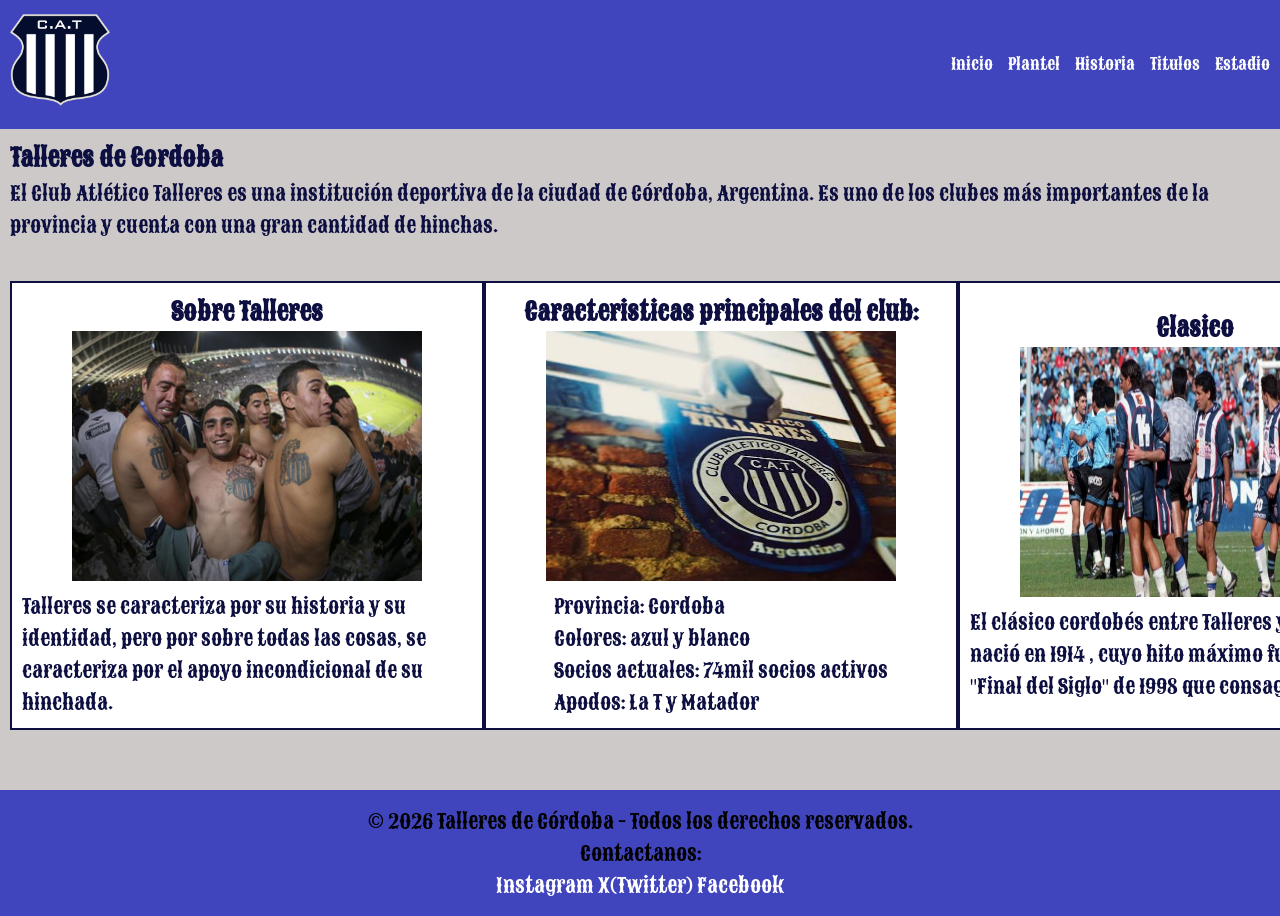
<file: Preentrega3Coder/index.html>
<!DOCTYPE html>
<html lang="en">
<head>
    <meta charset="UTF-8">
    <meta name="viewport" content="width=device-width, initial-scale=1.0">
    <title>Talleres de Cordoba</title>
    <link rel="stylesheet" href="styles/styles.css">
</head>
<body>
    <header>
        <nav class="navbar">
            <div class="logo">
                <figure>
                    <img class="escudotalleres" src="assets/escudotalleres.jpg" alt="Escudo de Talleres de Cordoba">
                </figure>
            </div>
            <ul class="nav-menu">
                <li><a href="index.html">Inicio</a></li>
                <li><a href="pages/plantel.html">Plantel</a></li>
                <li><a href="pages/historia.html">Historia</a></li>
                <li><a href="pages/titulos.html">Titulos</a></li>
                <li><a href="pages/estadio.html">Estadio</a></li>
            </ul>
        </nav>
    </header>
    <main>
        <section class="presentacion">
            <h1>Talleres de Cordoba</h1>
            <p>El Club Atlético Talleres es una institución deportiva de la ciudad
                de Córdoba, Argentina. Es uno de los clubes más importantes de la
                provincia y cuenta con una gran cantidad de hinchas.</p>
        </section>
        <div class="tarjetas">
            <section class="card">
                <h2>Sobre Talleres</h2>
                <figure>
                    <img class="img-card" src="assets/hinchas.jpg" alt="Hinchas de Talleres">
                </figure>
                    <p>Talleres se caracteriza por su historia y su identidad, pero por sobre todas las cosas,
                        se caracteriza por el apoyo incondicional de su hinchada.
                    </p>
            </section>
            <section class="card">
                <h2>Caracteristicas principales del club:</h2>
                <figure>
                    <img class="img-card" src="assets/cordobatalleres.jpg" alt="Estandarte de Talleres">
                </figure>
                <ul>
                    <li>Provincia: Cordoba</li>
                    <li>Colores: azul y blanco</li>
                    <li>Socios actuales: 74mil socios activos</li>
                    <li>Apodos: La T y Matador</li>
                </ul>
            </section>
            <section class="card">
                <h2>Clasico</h2>
                <figure>
                    <img class="img-card" src="assets/clasico.jpg" alt="Final del siglo entre Talleres y Belgrano">
                </figure>
                <p>El clásico cordobés entre Talleres y Belgrano nació en 1914 , cuyo hito máximo 
                    fue la recordada "Final del Siglo" de 1998 que consagró a la "T"</p>
            </section>
        </div>
    </main>
    <footer>
        <p>&copy; 2026 Talleres de Córdoba - Todos los derechos reservados.</p>
        <p>
            Contactanos:<br>
            <a href="https://www.instagram.com/tallerescbaoficial/?hl=es">Instagram</a>
            <a href="https://x.com/CATalleresdecba">X(Twitter)</a>
            <a href="https://www.facebook.com/CATalleres/">Facebook</a>
        </p>
    </footer>
</body>
</html>
</file>
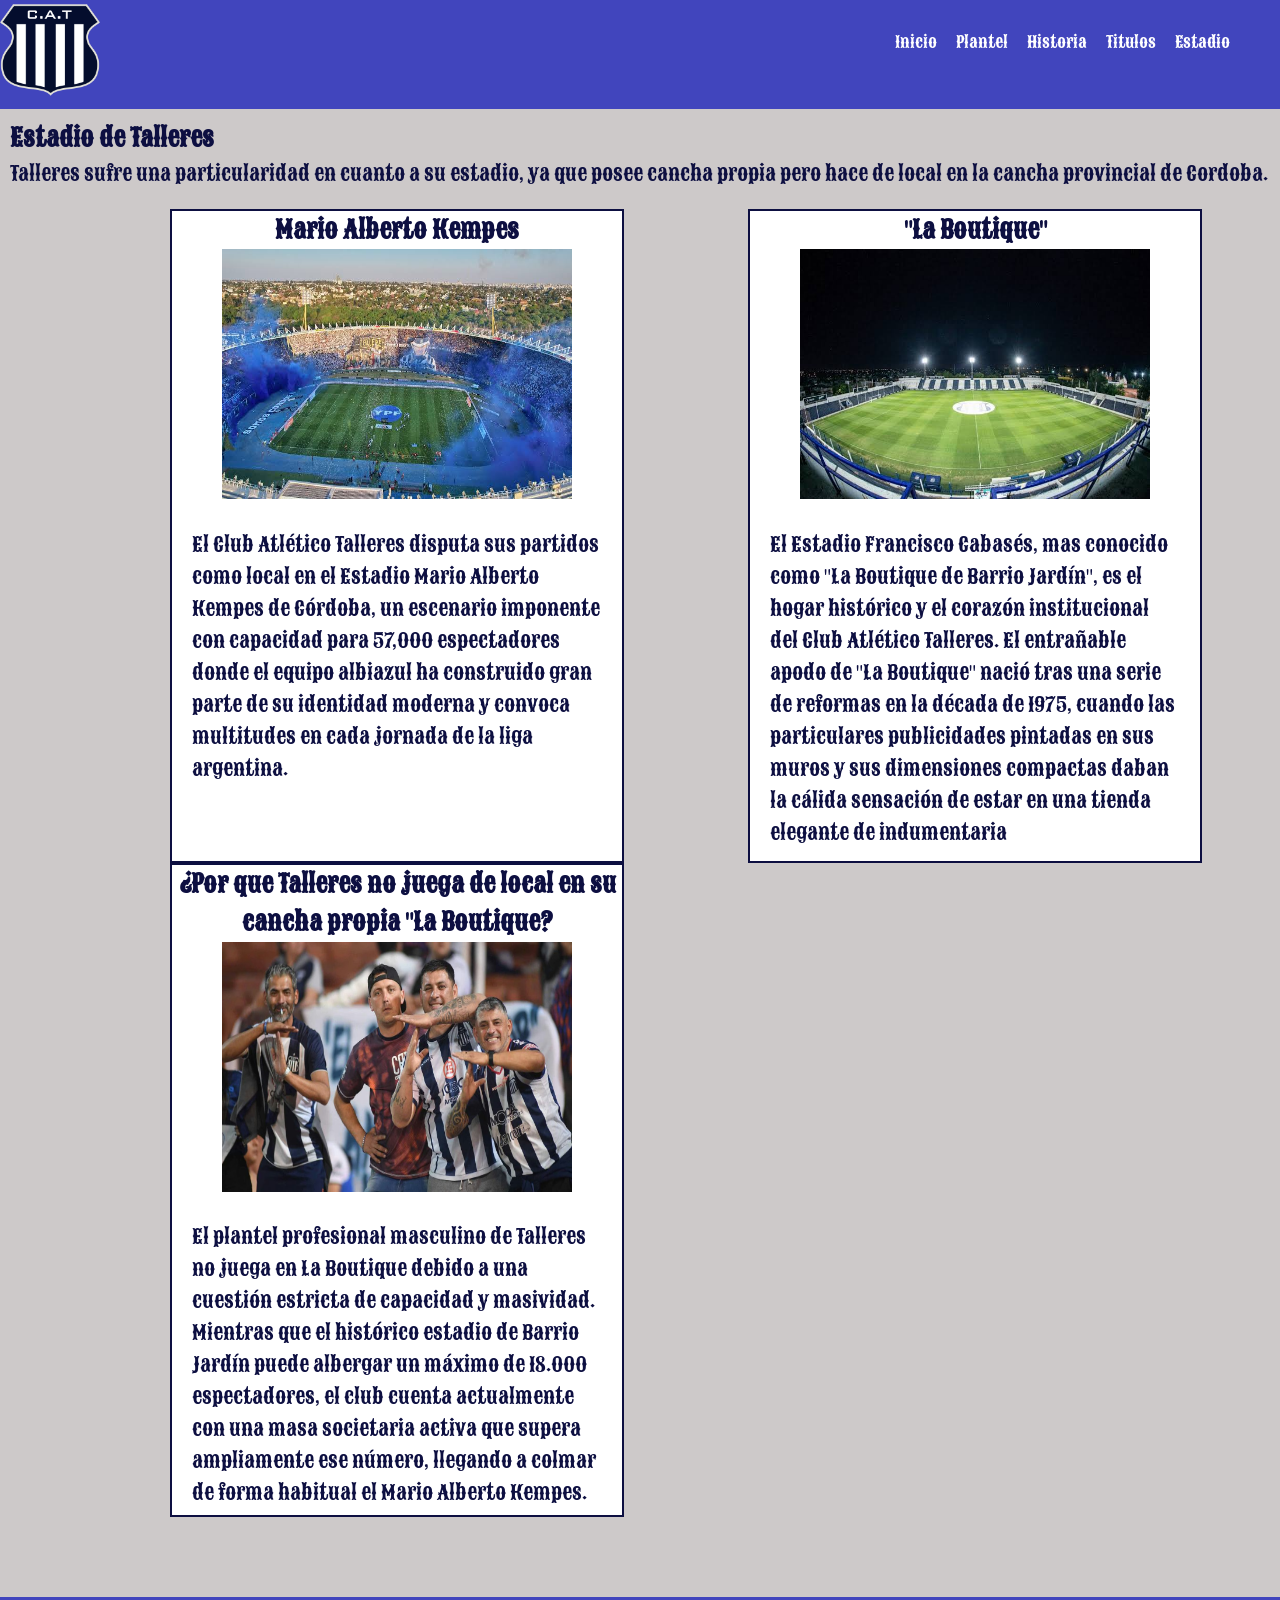
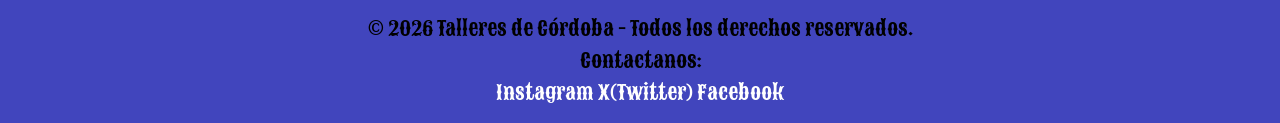
<file: Preentrega3Coder/pages/estadio.html>
<!DOCTYPE html>
<html lang="en">
<head>
    <meta charset="UTF-8">
    <meta name="viewport" content="width=device-width, initial-scale=1.0">
    <title>Talleres de Cordoba</title>
    <link rel="stylesheet" href="../styles/styles.css">
</head>
<body>
    <header>
        <nav class="navbar-noflex">
            <div class="logo">
                <figure>
                    <img class="escudotalleres" src="../assets/escudotalleres.jpg" alt="Escudo de Talleres de Cordoba">
                </figure>
            </div>
            <ul class="nav-menu-noflex">
                <li><a href="../index.html">Inicio</a></li>
                <li><a href="plantel.html">Plantel</a></li>
                <li><a href="historia.html">Historia</a></li>
                <li><a href="titulos.html">Titulos</a></li>
                <li><a href="estadio.html">Estadio</a></li>
            </ul>
        </nav>
    </header>
    <main>
        <section class="estadio">
            <h1>Estadio de Talleres</h1>
            <p>Talleres sufre una particularidad en cuanto a su estadio, ya que posee cancha propia
                pero hace de local en la cancha provincial de Cordoba.</p>
        </section>
        <div class="tarjetas-noflex">
            <section class="tarjeta-noflex">
                <h2>Mario Alberto Kempes</h2>
                <figure>
                    <img class="img-card" src="../assets/fotoestadio1.jpg" alt="Foto del Mario Alberto Kempes">
                </figure>
                <p>El Club Atlético Talleres disputa sus partidos como local en el Estadio Mario Alberto Kempes de Córdoba, 
                    un escenario imponente con capacidad para 57,000 espectadores donde el 
                    equipo albiazul ha construido gran parte de su identidad moderna y convoca multitudes en cada jornada de la liga argentina.
                </p>
            </section>
            <section class="tarjeta-noflex">
                <h2>"La Boutique"</h2>
                <figure>
                    <img class="img-card" src="../assets/fotoestadio2.jpg" alt="Foto del estadio La Boutique de barrio Jardin">
                </figure>
                <p>
                 El Estadio Francisco Cabasés, mas conocido como "La Boutique de Barrio Jardín", es el hogar histórico y 
                el corazón institucional del Club Atlético Talleres. El entrañable apodo de "La Boutique" nació tras una serie de reformas en la década de 1975, 
                cuando las particulares publicidades pintadas en sus muros y sus dimensiones compactas daban la cálida sensación de estar en una tienda elegante de indumentaria
                </p>
            </section>
            <section class="tarjeta-noflex">
                <h2>¿Por que Talleres no juega de local en su cancha propia "La Boutique?</h2>
                <figure>
                    <img class="img-card" src="../assets/fotoestadio3.jpg" alt="Hinchas de Talleres haciendo la T">
                </figure>
                <p>El plantel profesional masculino de Talleres no juega en La Boutique debido a una cuestión estricta de capacidad y
                 masividad. Mientras que el histórico estadio de Barrio Jardín puede albergar un máximo de 18.000 espectadores, 
                 el club cuenta actualmente con una masa societaria activa que supera ampliamente ese número, 
                llegando a colmar de forma habitual el Mario Alberto Kempes.</p>
            </section>
        </div>
    </main>
    <footer class="footer-noflex">
        <p>&copy; 2026 Talleres de Córdoba - Todos los derechos reservados.</p>
        <p>
            Contactanos:<br>
            <a href="https://www.instagram.com/tallerescbaoficial/?hl=es">Instagram</a>
            <a href="https://x.com/CATalleresdecba">X(Twitter)</a>
            <a href="https://www.facebook.com/CATalleres/">Facebook</a>
        </p>
    </footer>
</body>
</html>
</file>
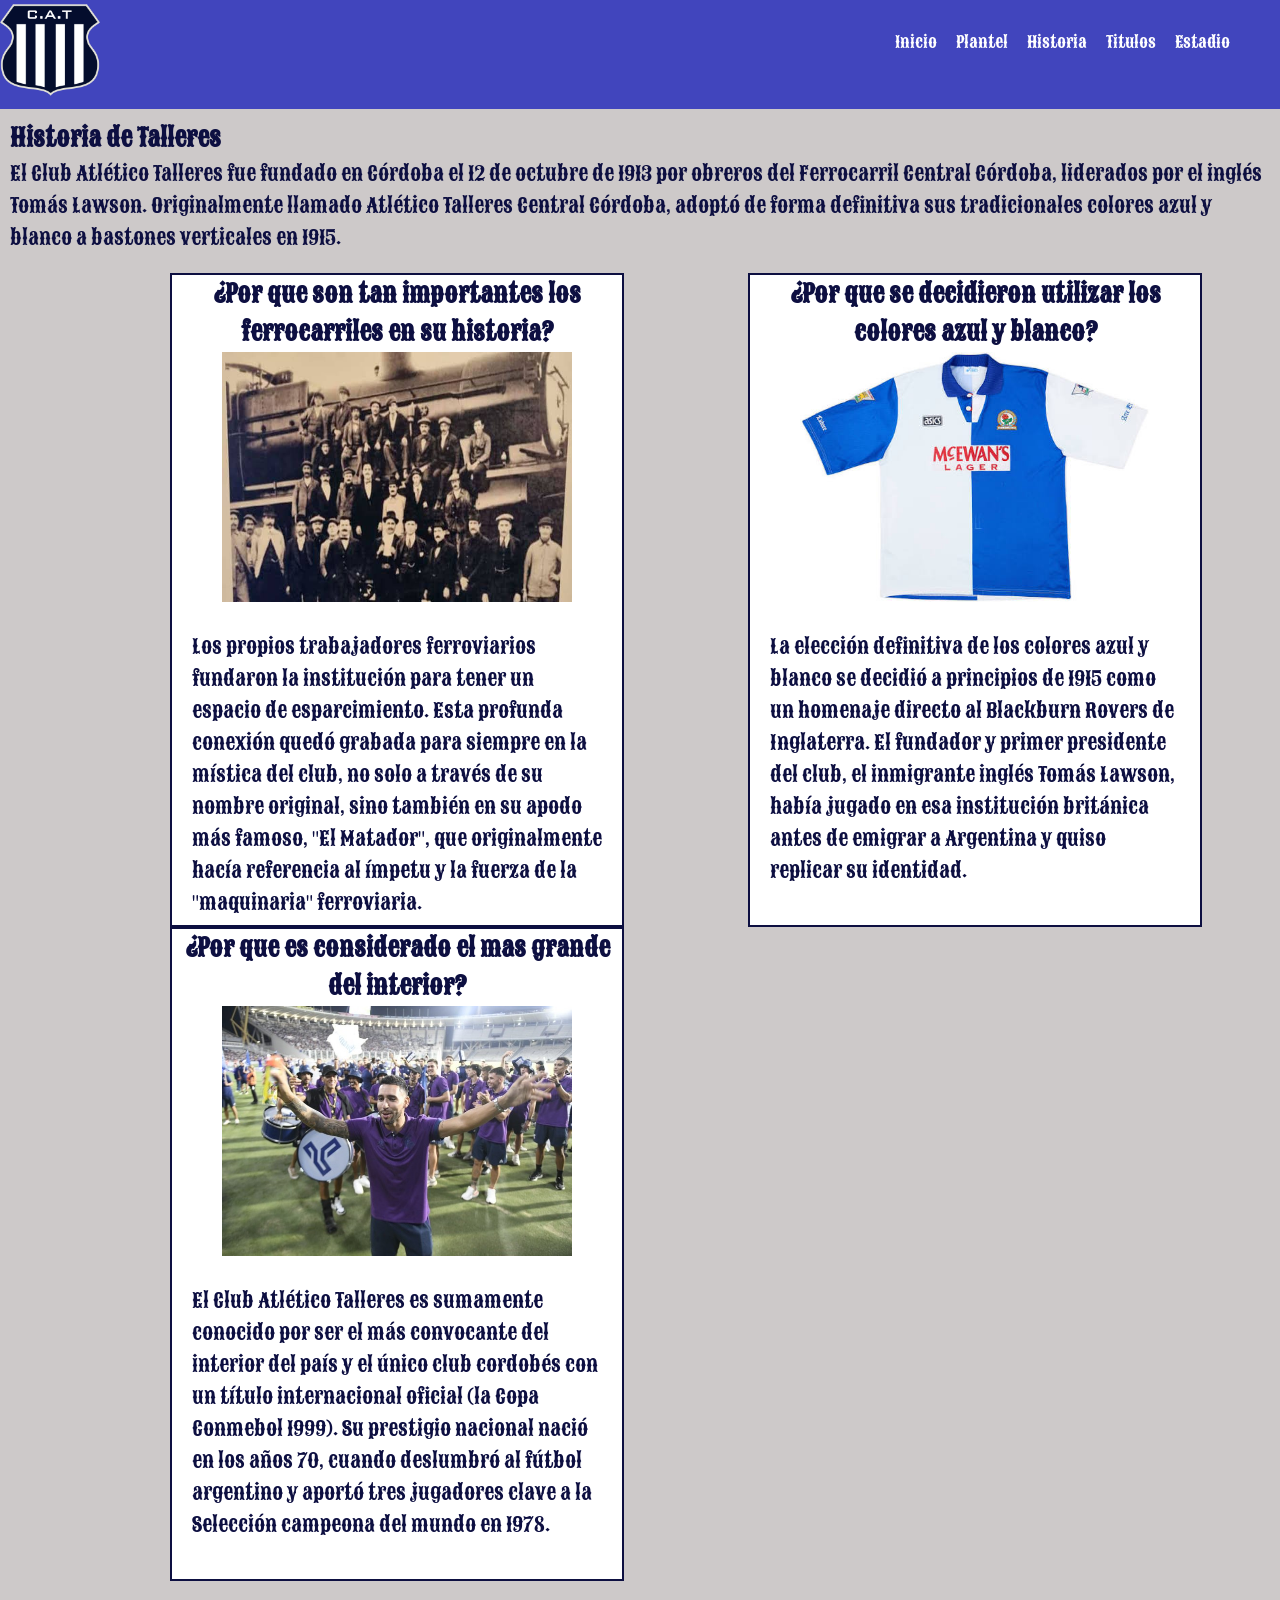
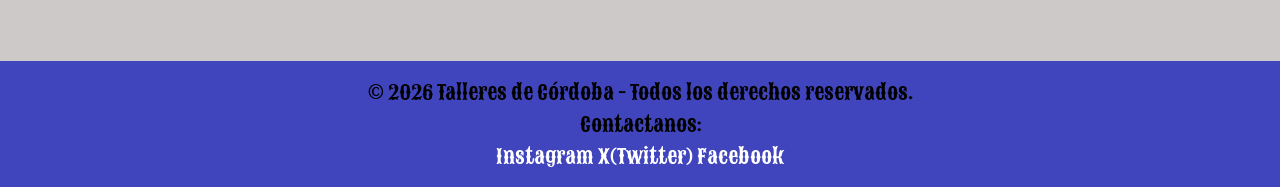
<file: Preentrega3Coder/pages/historia.html>
<!DOCTYPE html>
<html lang="en">
<head>
    <meta charset="UTF-8">
    <meta name="viewport" content="width=device-width, initial-scale=1.0">
    <title>Talleres de Cordoba</title>
    <link rel="stylesheet" href="../styles/styles.css">
</head>
<body>
    <header>
        <nav class="navbar-noflex">
            <div class="logo">
                <figure>
                    <img class="escudotalleres" src="../assets/escudotalleres.jpg" alt="Escudo de Talleres de Cordoba">
                </figure>
            </div>
            <ul class="nav-menu-noflex">
                <li><a href="../index.html">Inicio</a></li>
                <li><a href="plantel.html">Plantel</a></li>
                <li><a href="historia.html">Historia</a></li>
                <li><a href="titulos.html">Titulos</a></li>
                <li><a href="estadio.html">Estadio</a></li>
            </ul>
        </nav>
    </header>
    <main>
        <section class="historia">
            <h1>Historia de Talleres</h1>
            <p>El Club Atlético Talleres fue fundado en Córdoba el 12 de octubre de 1913 por obreros del Ferrocarril Central Córdoba, 
                    liderados por el inglés Tomás Lawson. Originalmente llamado Atlético Talleres Central Córdoba, 
                     adoptó de forma definitiva sus tradicionales colores 
                    azul y blanco a bastones verticales en 1915.</p>
        </section>
        <div class="tarjetas-noflex">
            <section class="tarjeta-noflex">
                <h2>¿Por que son tan importantes los ferrocarriles en su historia?</h2>
                <figure>
                    <img class="img-card" src="../assets/fotohistoria1.jpg" alt="Primeros años de talleres">
                </figure>
                <p>Los propios trabajadores ferroviarios fundaron la institución para tener un espacio de esparcimiento. Esta profunda conexión quedó grabada para siempre en la mística del club, no solo a través de su nombre original, 
                sino también en su apodo más famoso, "El Matador", que originalmente hacía referencia al ímpetu y la fuerza de la "maquinaria" ferroviaria.
                </p>
            </section>
            <section class="tarjeta-noflex">
                <h2>¿Por que se decidieron utilizar los colores azul y blanco?</h2>
                <figure>
                    <img class="img-card" src="../assets/fotohistoria2.jpg" alt="Camiseta de Blackburn Rovers">
                </figure>
                <p>
                    La elección definitiva de los colores azul y blanco se decidió a principios de 1915 como un homenaje directo al 
                Blackburn Rovers de Inglaterra. El fundador y primer presidente del club, el inmigrante inglés Tomás Lawson, había 
                jugado en esa institución británica antes de emigrar a Argentina y quiso replicar su identidad.
                </p>
            </section>
            <section class="tarjeta-noflex">
                <h2>¿Por que es  considerado el mas grande del interior?</h2>
                <figure>
                    <img class="img-card" src="../assets/fotohistoria3.jpg" alt="Plantel festejando consagracion en 2024">
                </figure>
                <p>El Club Atlético Talleres es sumamente conocido por ser el más convocante del interior del país y el
                único club cordobés con un título internacional oficial (la Copa Conmebol 1999). Su prestigio nacional nació 
                en los años 70, cuando deslumbró al fútbol argentino y aportó tres jugadores clave 
                a la Selección campeona del mundo en 1978.</p>
            </section>
        </div>
    </main>
    <footer class="footer-noflex">
        <p>&copy; 2026 Talleres de Córdoba - Todos los derechos reservados.</p>
        <p>
            Contactanos:<br>
            <a href="https://www.instagram.com/tallerescbaoficial/?hl=es">Instagram</a>
            <a href="https://x.com/CATalleresdecba">X(Twitter)</a>
            <a href="https://www.facebook.com/CATalleres/">Facebook</a>
        </p>
    </footer>
</body>
</html>
</file>
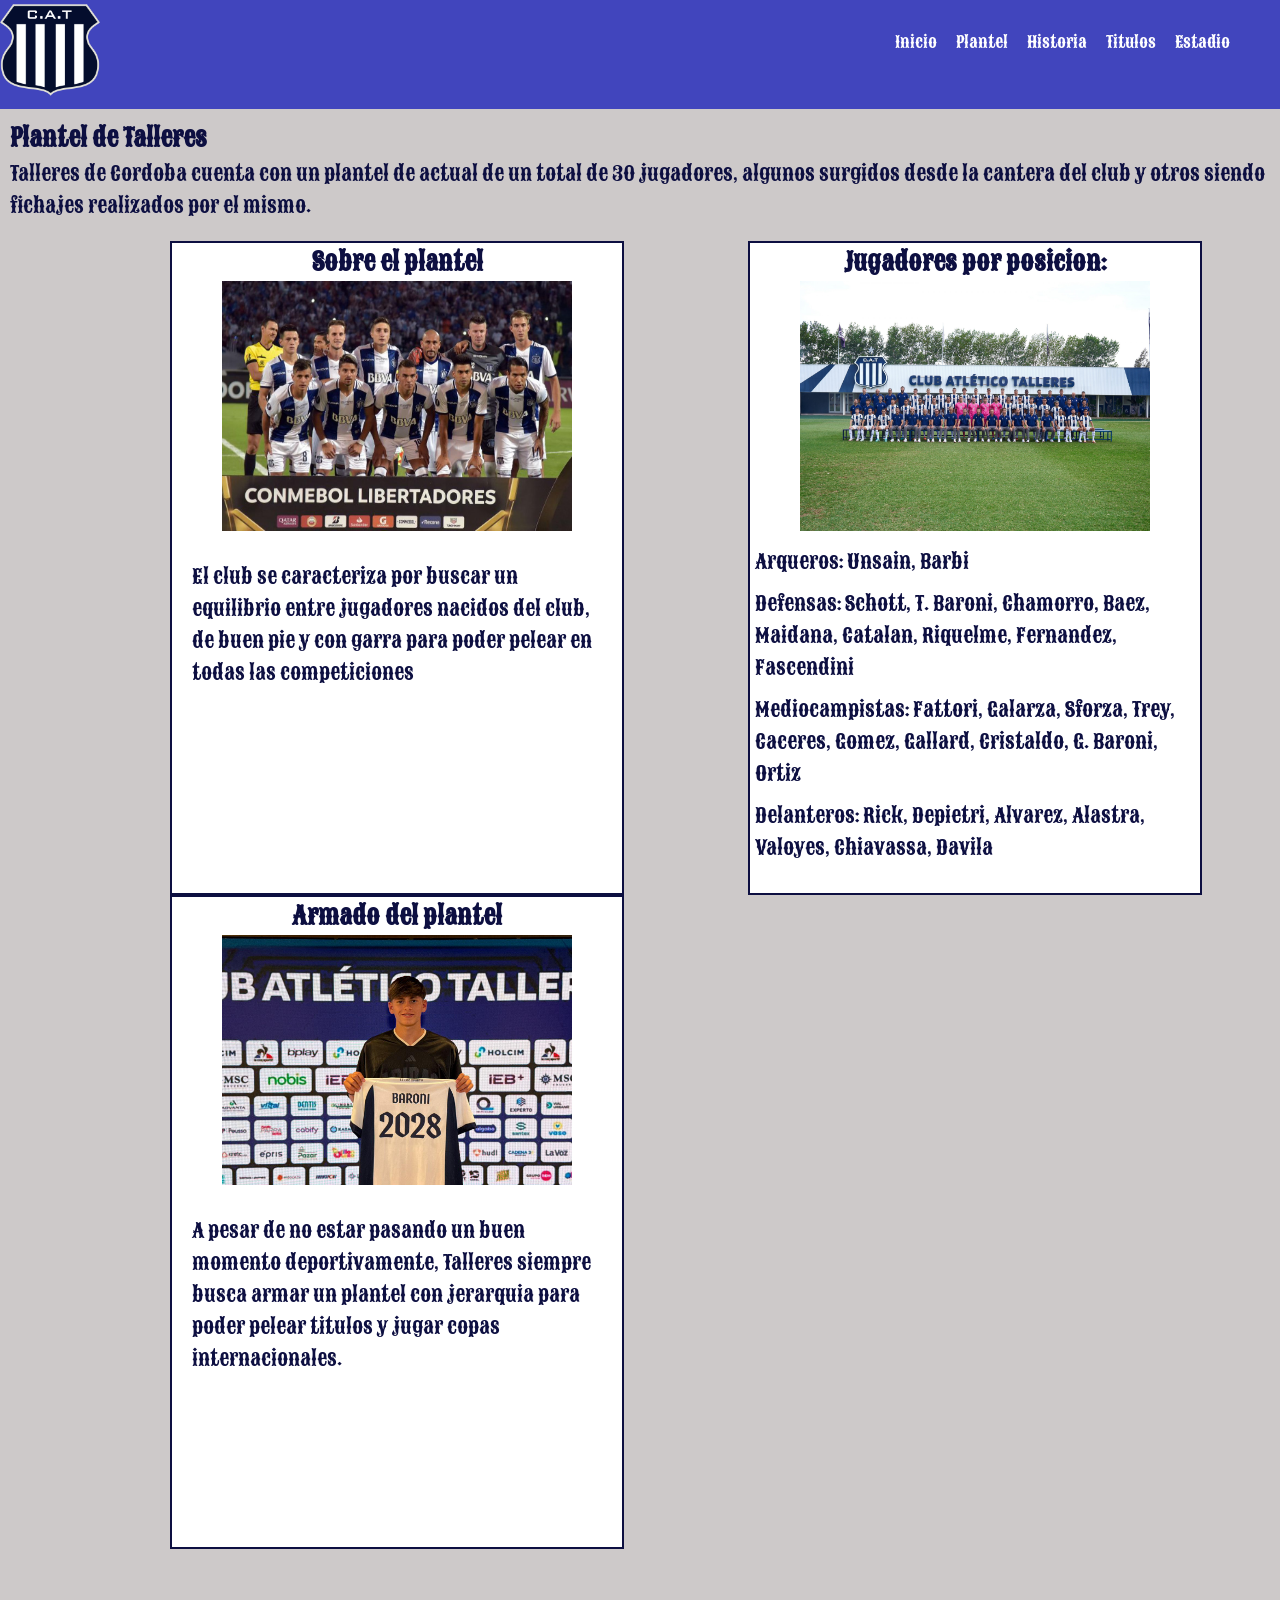
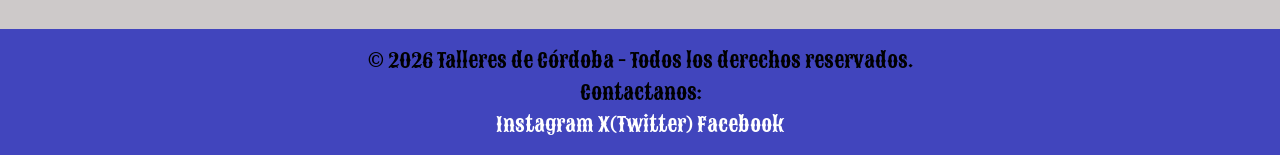
<file: Preentrega3Coder/pages/plantel.html>
<!DOCTYPE html>
<html lang="en">
<head>
    <meta charset="UTF-8">
    <meta name="viewport" content="width=device-width, initial-scale=1.0">
    <title>Talleres de Cordoba</title>
    <link rel="stylesheet" href="../styles/styles.css">
</head>
<body>
    <header>
        <nav class="navbar-noflex">
            <div class="logo">
                <figure>
                    <img class="escudotalleres" src="../assets/escudotalleres.jpg" alt="Escudo de Talleres de Cordoba">
                </figure>
            </div>
            <ul class="nav-menu-noflex">
                <li><a href="../index.html">Inicio</a></li>
                <li><a href="plantel.html">Plantel</a></li>
                <li><a href="historia.html">Historia</a></li>
                <li><a href="titulos.html">Titulos</a></li>
                <li><a href="estadio.html">Estadio</a></li>
            </ul>
        </nav>
    </header>
    <main>
        <section class="plantel">
            <h1>Plantel de Talleres</h1>
            <p>Talleres de Cordoba cuenta con un plantel de actual de un total de 30 jugadores, algunos surgidos
                desde la cantera del club y otros siendo fichajes realizados por el mismo.</p>
        </section>
        <div class="tarjetas-noflex">
            <section class="tarjeta-noflex">
                <h2>Sobre el plantel</h2>
                <figure>
                    <img class="img-card" src="../assets/plantelfoto1.jpg" alt="Plantel de Talleres en foto reglamentaria.">
                </figure>
                    <p>El club se caracteriza por buscar un equilibrio entre jugadores nacidos del club, de buen pie y con garra
                        para poder pelear en todas las competiciones
                    </p>
            </section>
            <section class="tarjeta-noflex">
                <h2>Jugadores por posicion:</h2>
                <figure>
                    <img class="img-card" src="../assets/plantelfoto2.jpg" alt="Plantel de Talleres.">
                </figure>
                <ul class="jugador-posicion">
                    <li>Arqueros: Unsain, Barbi</li>
                    <li>Defensas: Schott, T. Baroni, Chamorro, Baez, Maidana, 
                    Catalan, Riquelme, Fernandez, Fascendini</li>
                    <li>Mediocampistas: Fattori, Galarza, Sforza, Trey, Caceres, 
                        Gomez, Gallard, Cristaldo, G. Baroni, Ortiz</li>
                    <li>Delanteros: Rick, Depietri, Alvarez, Alastra, Valoyes, Chiavassa, Davila</li>
                </ul>
            </section>
            <section class="tarjeta-noflex">
                <h2>Armado del plantel</h2>
                <figure>
                    <img class="img-card" src="../assets/fotoplantel3.jpg" alt="Renovacion de Giovanni Baroni.">
                </figure>
                <p>A pesar de no estar pasando un buen momento deportivamente, Talleres siempre
                busca armar un plantel con jerarquia para poder pelear titulos y jugar copas internacionales.</p>
            </section>
        </div>
    </main>
    <footer class="footer-noflex">
        <p>&copy; 2026 Talleres de Córdoba - Todos los derechos reservados.</p>
        <p>
            Contactanos:<br>
            <a href="https://www.instagram.com/tallerescbaoficial/?hl=es">Instagram</a>
            <a href="https://x.com/CATalleresdecba">X(Twitter)</a>
            <a href="https://www.facebook.com/CATalleres/">Facebook</a>
        </p>
    </footer>
</body>
</html>
</file>
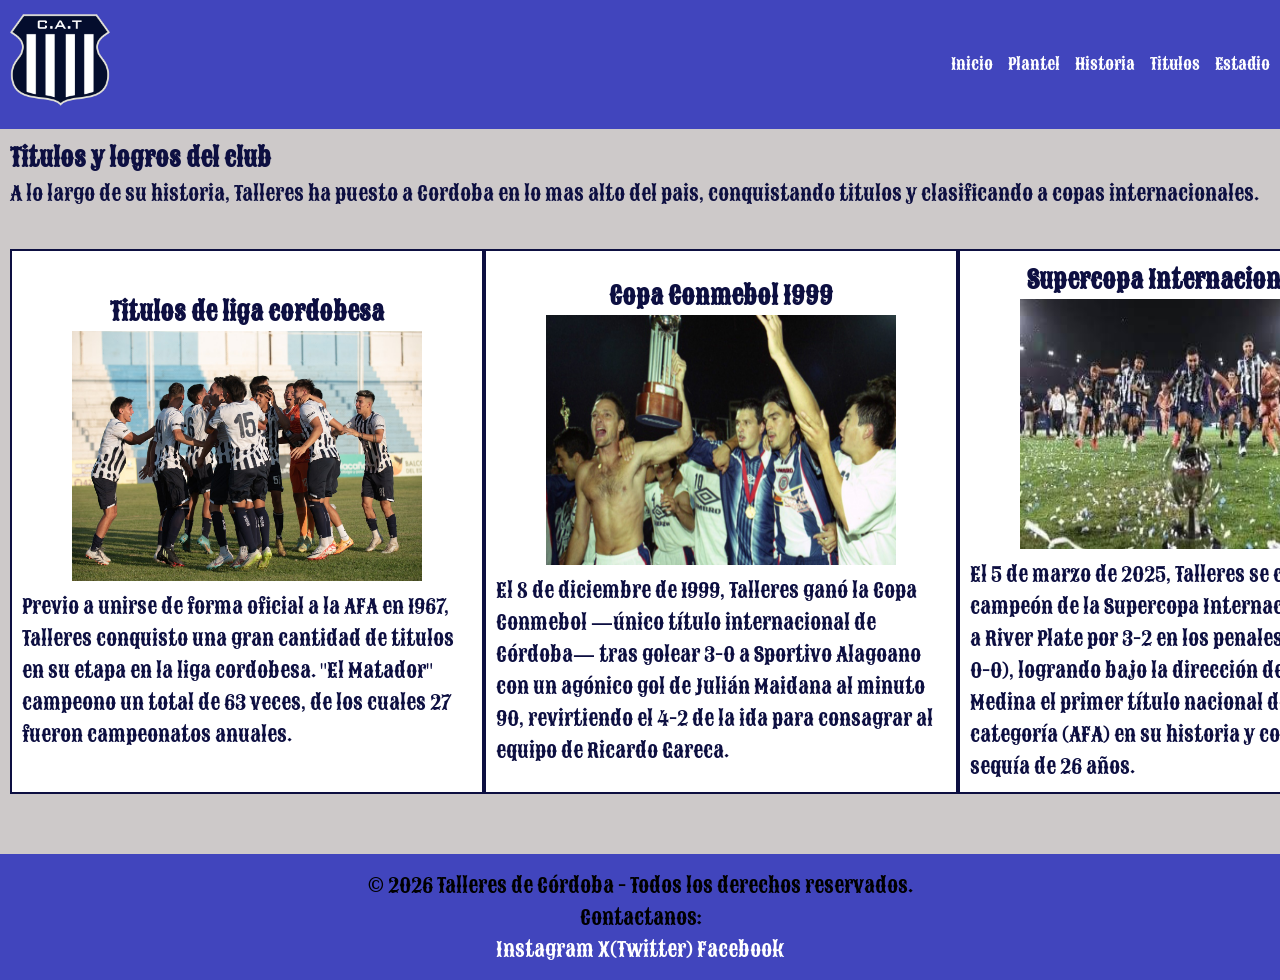
<file: Preentrega3Coder/pages/titulos.html>
<!DOCTYPE html>
<html lang="en">
<head>
    <meta charset="UTF-8">
    <meta name="viewport" content="width=device-width, initial-scale=1.0">
    <title>Talleres - Titulos</title>
    <link rel="stylesheet" href="../styles/styles.css">
</head>
<body>
    <header>
        <nav class="navbar">
            <div class="logo">
                <figure>
                    <img class="escudotalleres" src="../assets/escudotalleres.jpg" alt="Escudo de Talleres de Cordoba">
                </figure>
            </div>
            <ul class="nav-menu">
                <li><a href="../index.html">Inicio</a></li>
                <li><a href="plantel.html">Plantel</a></li>
                <li><a href="historia.html">Historia</a></li>
                <li><a href="titulos.html">Titulos</a></li>
                <li><a href="estadio.html">Estadio</a></li>
            </ul>
        </nav>
    </header>
    <main>
        <section class="presentacion">
            <h1>Titulos y logros del club</h1>
            <p>A lo largo de su historia, Talleres ha puesto a Cordoba en lo mas alto del pais, 
                conquistando titulos y clasificando a copas internacionales.
            </p>
        </section>
        <div class="tarjetas">
            <section class="card">
                <h2>Titulos de liga cordobesa</h2>
                <figure>
                    <img class="img-card" src="../assets/campeonligacordobesa.jpg" alt="Talleres campeon liga cordobesa">
                </figure>
                <p>Previo a unirse de forma oficial a la AFA en 1967, Talleres conquisto una gran cantidad de titulos en su etapa en
                    la liga cordobesa. "El Matador" campeono un total de 63 veces, de los cuales 27 fueron campeonatos anuales.
                </p>
            </section>
            <section class="card">
                <h2>Copa Conmebol 1999</h2>
                <figure>
                    <img class="img-card" src="../assets/copaconmebol.jpg" alt="Talleres campeon copa conmebol">
                </figure>
                <p>El 8 de diciembre de 1999, Talleres ganó la Copa Conmebol —único título 
                    internacional de Córdoba— tras golear 3-0 a Sportivo Alagoano con un agónico gol de Julián Maidana al minuto 90, 
                    revirtiendo el 4-2 de la ida para consagrar al equipo de Ricardo Gareca.</p>
            </section>
            <section class="card">
                <h2>Supercopa Internacional 2024</h2>
                <figure>
                    <img class="img-card" src="../assets/supercopainter.jpg" alt="Talleres campeon supercopa internacional">
                </figure>
                <p>El 5 de marzo de 2025, Talleres se consagró campeón de la Supercopa Internacional al vencer a River Plate por 3-2 en los penales (tras empatar 0-0), 
                    logrando bajo la dirección de Alexander Medina el primer título nacional de máxima categoría (AFA) en su historia y cortando una sequía de 26 años.</p>
            </section>
        </div>
    </main>
    <footer>
        <p>&copy; 2026 Talleres de Córdoba - Todos los derechos reservados.</p>
        <p>
            Contactanos:<br>
            <a href="https://www.instagram.com/tallerescbaoficial/?hl=es">Instagram</a>
            <a href="https://x.com/CATalleresdecba">X(Twitter)</a>
            <a href="https://www.facebook.com/CATalleres/">Facebook</a>
        </p>
    </footer>
</body>
</html>
</file>
<file: Preentrega3Coder/styles/styles.css>
@import url('https://fonts.googleapis.com/css2?family=Sancreek&display=swap');
*{margin: 0; padding: 0;}
.sancreek-regular {
  font-family: "Sancreek", serif;
  font-weight: 400;
  font-style: normal;
}

body{font-family: "Sancreek", serif; background-color: #cdc9c9; 
    color: #0d0f41; line-height: 1.6;}
ul{list-style: none;}
.navbar{display: flex; flex-direction: row; justify-content: space-between; 
align-items: center; background-color: #4145bd;}
.navbar .logo{padding: 10px;}
.escudotalleres{width: 100px; height: 100px;}
.navbar .nav-menu{display: flex; gap: 15px; padding: 10px;}
.navbar .nav-menu li a{text-decoration: none; color: #ffffff;}
main{padding: 10px;}
p{font-size: 20px;}
.tarjetas{display: flex; flex-direction: row; justify-content: space-evenly; align-items: stretch; margin-top: 40px;}
.tarjetas .card{display:flex;flex-wrap: wrap; flex-direction: column; 
    width: 450px; border: 2px solid #0d0f41; background-color: #ffffff; 
    justify-content: center; align-items: center; padding: 10px;}
.img-card{width: 350px; height: 250px; padding: 0 50px;}
.card ul li{font-size: 20px;}
footer {display: flex;background-color: #4145bd; color: #000000; 
    text-align: center; padding: 15px; align-items: center; flex-direction: column; 
    justify-content: center; margin-top: 50px;
}
a{text-decoration: none; color: #ffffff;}

/* Paginas no-flex*/
.nav-menu-noflex{position: absolute; top: 30px; right: 50px;}
.nav-menu-noflex li{display: inline-block; margin-left: 15px;}
.tarjetas-noflex{padding: 20px 40px;}
.tarjetas-noflex h2{text-align: center;}
.tarjeta-noflex{display: inline-block; width: 450px; border: 2px solid #0d0f41; background-color: #ffffff; height: 650px; 
    margin-left: 120px; vertical-align: top;}
.tarjeta-noflex p{margin: 20px;}
.navbar-noflex{background-color: #4145bd;}
.jugador-posicion li{font-size: 20px; padding: 5px;}
.footer-noflex{background-color: #4145bd; color: #000000; 
    text-align: center; padding: 15px; margin-top: 50px}
</file>
